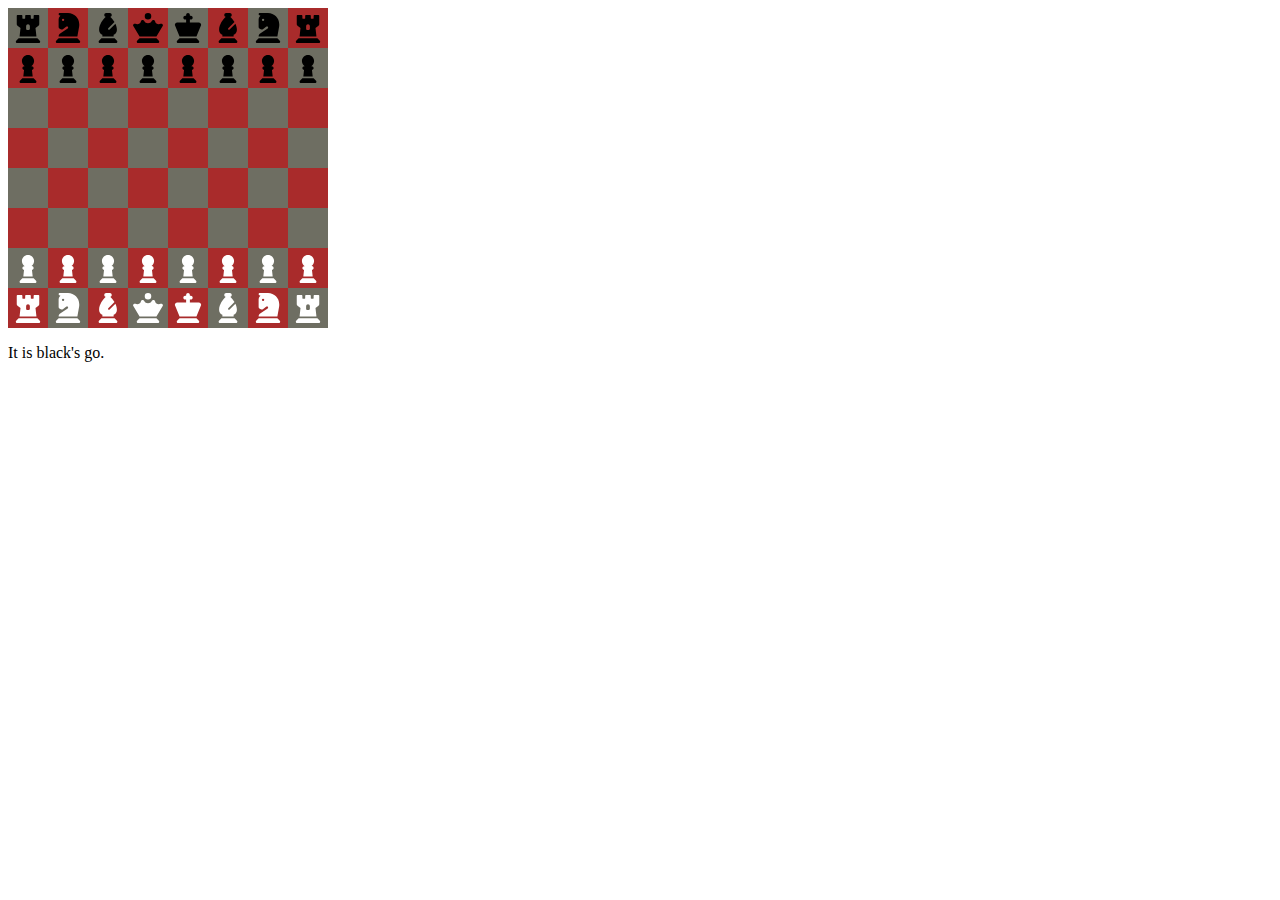
<file: BestProj/buggy/index.html>
<!DOCTYPE html>
<html lang="en">
<head>
    <meta charset="UTF-8">
    <title>Chess</title>
    <link rel="stylesheet" href="style.css">
</head>
<body>
<div id="gameboard"></div>
<p>It is <span id="player"></span>'s go.</p>
<p id="info-display"></p>

<script src="./chess and logic/piecec.js"></script>
<script src="./chess and logic/chess.js"></script>
</body>
</html>
</file>
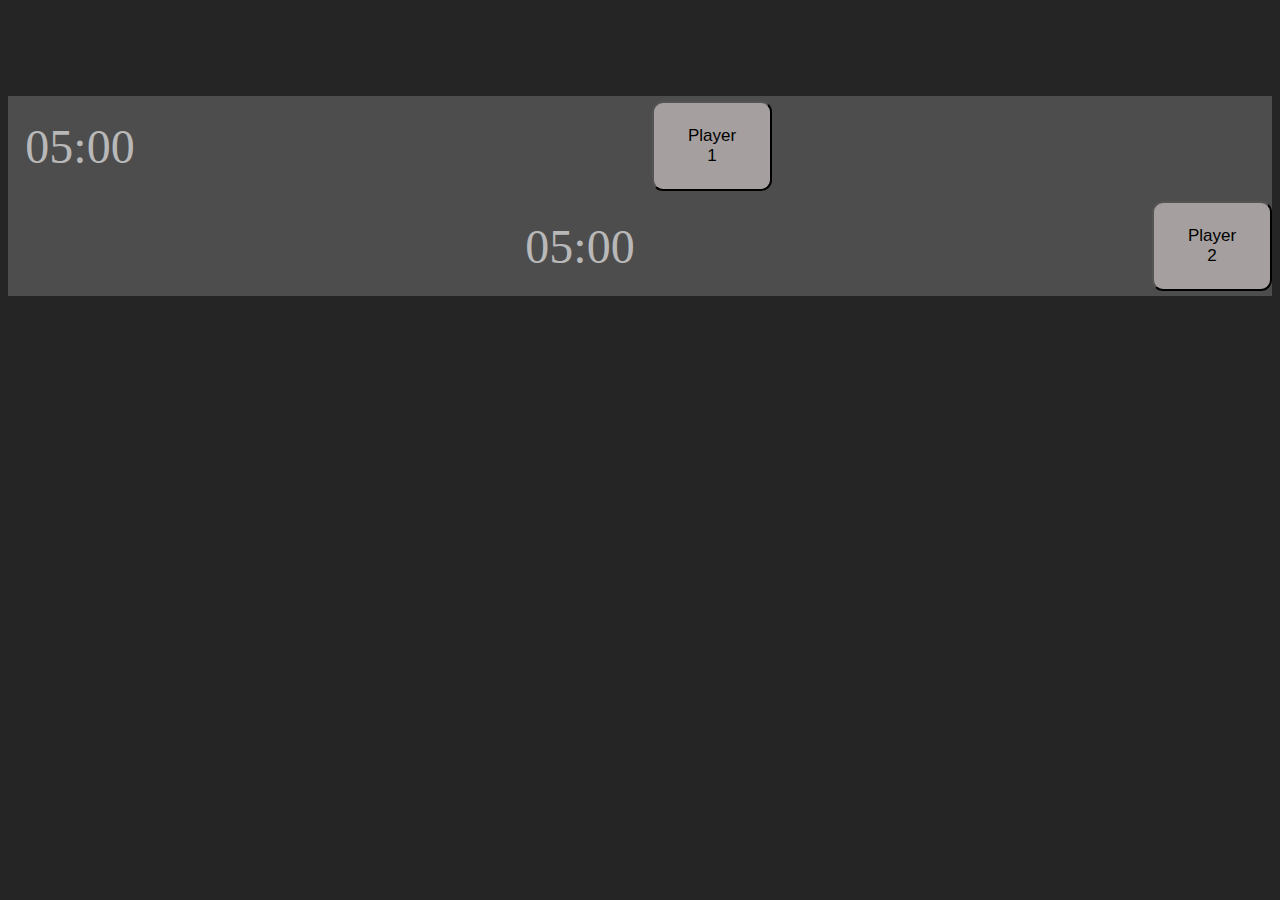
<file: BestProj/qqq/senya.html>
<!DOCTYPE html>
<html lang="en">
<head>
    <meta charset="UTF-8">
    <meta name="viewport" content="width=device-width, initial-scale=1.0">
    <title>Chess Board</title>
    <script src="https://ajax.googleapis.com/ajax/libs/jquery/3.7.1/jquery.min.js"></script>
    <link rel="stylesheet" href="senya.css">
</head>
<body>
  <div class="container-timer containerW">
    <div class="white-timer" id="timer1">05:00</div>
    <div class="button-container">
      <button onclick="toggleTimer(1)">Player 1</button>
    </div>
    <div class="empty-block"></div>
  </div>
  <div class="container-timer containerB">
    <div class="empty-block"></div>
    <div class="black-timer" id="timer2">05:00</div>
    <div class="button-container">
      <button onclick="toggleTimer(2)">Player 2</button>
    </div>
  </div>
  <script src="senya.js"></script>
</body>
</html>
</file>
<file: BestProj/buggy/style.css>
#gameboard {
  width: 320px;
  height: 320px;
  background-color: black;
  display: flex;
  flex-wrap: wrap;
}

.square {
  height: 40px;
  width: 40px;
  position: relative;
}

.square svg {
  height: 30px;
  width: 30px;
  margin: 5px;
  position: relative;
  z-index: -9;
}

path {
  position: relative;
  z-index: -10;
}

.piece {
  position: relative;
  z-index: 9;
}

.beige {
  background-color:  rgb(110, 110, 98);
}

.brown {
  background-color: rgb(169, 43, 43);
}

.black {
  fill: black;
}

.white {
  fill: white;
}
</file>
<file: BestProj/qqq/senya.css>
body {
    background-color: rgb(37, 37, 37);
}

.container-timer {
    display: flex;
    justify-content: space-between;
    margin: auto;
    height: 100px;
    width: auto;
    background-color: rgb(77, 77, 77);
    font-size: 3em;
}

.containerW {
    margin-top: 2em;
}

.containerB {
    margin-bottom: 2em;
}

.white-timer {
    width: 3em;
    background-color:rgb(77, 77, 77);
    color: rgb(184, 184, 184);
    display: flex;
    flex-direction: column;
    align-items: center;
    justify-content: center;
}

.black-timer {
    width: 3em;
    background-color:rgb(77, 77, 77);
    color: rgb(184, 184, 184);
    display: flex;
    flex-direction: column;
    align-items: center;
    justify-content: center;
}

.button-container {
    width: 2.5em;
    
    display: flex;
    flex-direction: column;
    align-items: flex-end;
}

.button-container button {
    border-radius: 11px;
    font-size: 17px;
    height: 6em;
    margin: 5px 0;
    padding: 18px 30px;
    background-color: rgba(198, 190, 190, 0.733);
}
</file>
